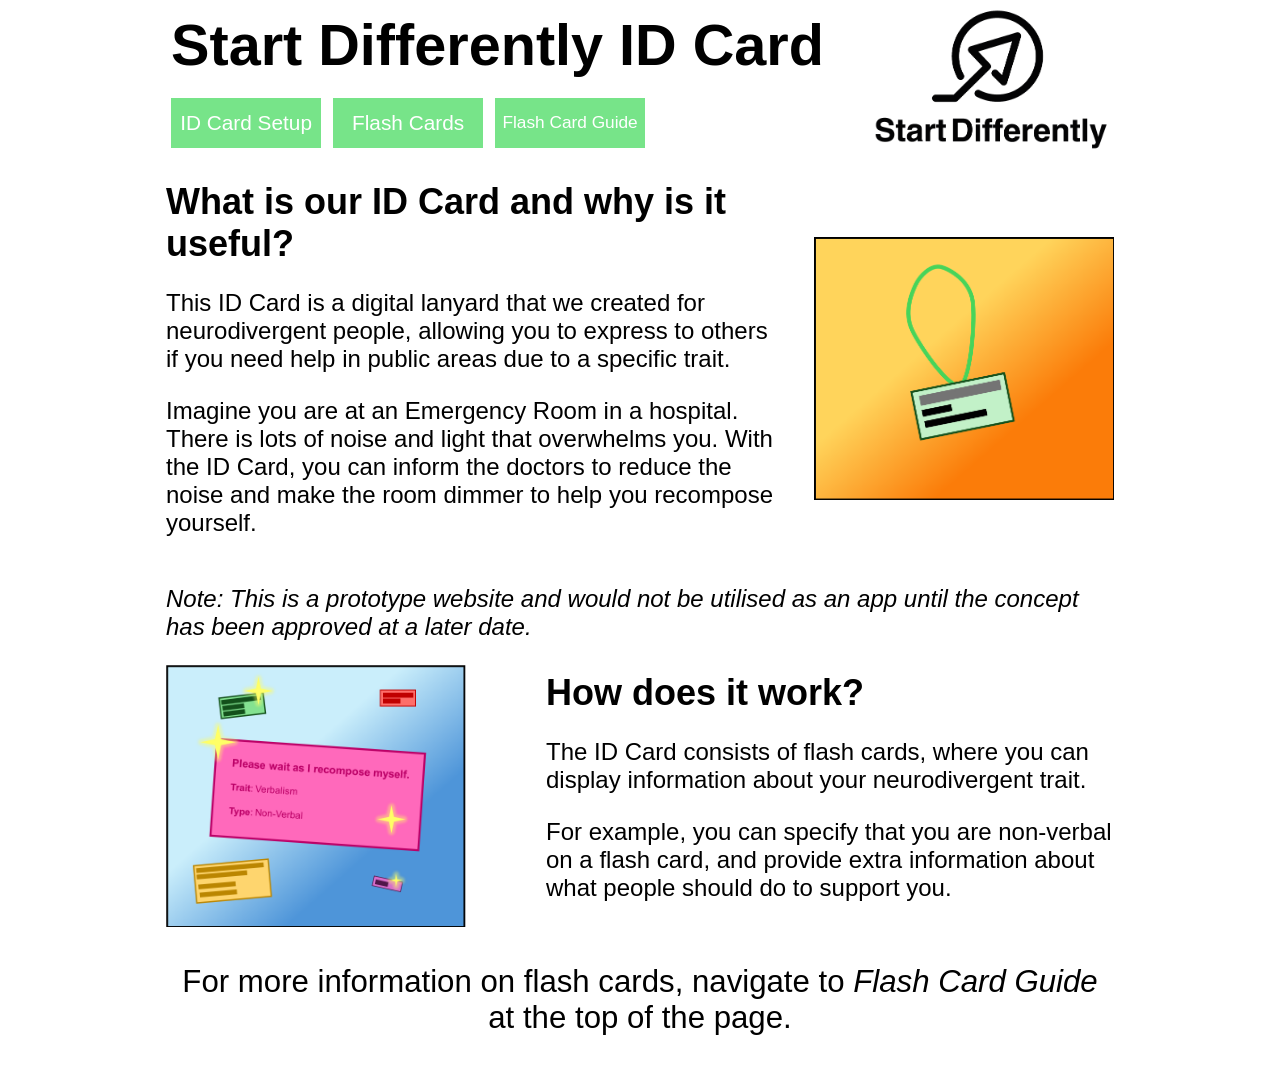
<file: index.html>
<!DOCTYPE html>

<html lang="en">
  <head>
    <meta charset="UTF-8">
    <link href="styles-home&help.css" rel="stylesheet">
    <title>StartDifferently ID Card</title>
  </head>
  <body>
    <header>
      <div class="header">
        <div class="title">
            <h1>Start Differently ID Card</h1>
            <div class="home-nav-links">
              <a class="link-btn" href="prototype_setup.html">ID Card Setup</a>
              <a class="link-btn" href="prototype_flash_display.html">Flash Cards</a>
              <a class="link-btn font-ui" href="prototype_flash_help.html">Flash Card Guide</a>
            </div>
        </div>
        <img class="logo" src="SD_LOGO_CENTRE_ALIGN_CMYK_BLACK.png">
      </div>
    </header>
    <main>
      <div class="id-card-area">
        <div class="id-description">
          <h2>What is our ID Card and why is it useful?</h2>
          <p>This ID Card is a digital lanyard that we created for neurodivergent people, allowing
            you to express to others if you need help in public areas due to a specific trait.</p>
          <p>Imagine you are at an Emergency Room in a hospital. There is lots of noise and light that
            overwhelms you. With the ID Card, you can inform the doctors to reduce the noise and make
            the room dimmer to help you recompose yourself.</p>
        </div>
        <div class="id-image">
          <img src="lanyard.png" alt="A lanyard with an ID Card.">
        </div>
      </div>
      <p><em>Note: This is a prototype website and would not be utilised as an app until the concept 
        has been approved at a later date.</em></p>

      <div class="flash-card-explanation">
        <div class="flash-image">
          <img src="flash-card.png" alt="A flash card with some information.">
        </div>
        <div class="flash-description">
          <h2>How does it work?</h2>
          <p>The ID Card consists of flash cards, where you can display information about your 
            neurodivergent trait.</p>
          <p>For example, you can specify that you are non-verbal on a flash card, and provide 
            extra information about what people should do to support you.</p>
        </div>
      </div>
      <p class="attentive">For more information on flash cards, navigate to <em>Flash Card Guide</em> at the top of the page.</p>
    </main>
  </body>
</html>
</file>
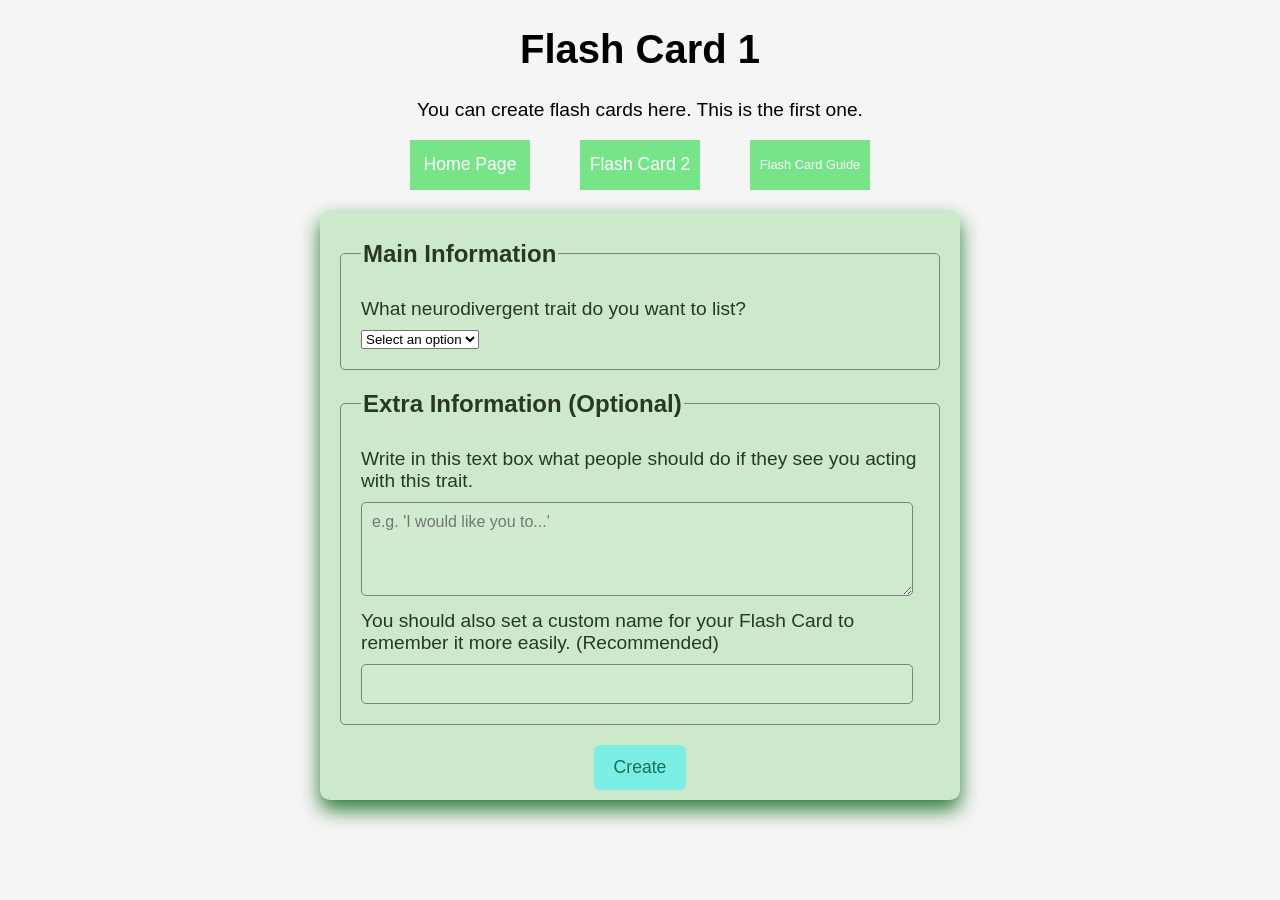
<file: prototype_flash1.html>
<!DOCTYPE html>

<html lang="en">
    <head>
        <meta charset="UTF-8">
        <meta name="viewport" content="width=device-width, initial-scale=1.0">
        <link href="styles-flash.css" rel="stylesheet">
        <title>Flash Card 1</title>
    </head>
    <body>
        <header class="center">
            <h1>Flash Card 1</h1>
            <p class="description">You can create flash cards here. This is the first one.</p>
            <div class="nav-flash-links">
                <a class="link-btn" href="index.html">Home Page</a>
                <a class="link-btn" href="prototype_flash2.html">Flash Card 2</a>
                <a class="link-btn font-ui" href="prototype_flash_help.html" target="flashGuide">Flash Card Guide</a>
            </div>
        </header>
        
        <main class="container">
            <form id="form-options">
                <input type="hidden" id="card-number" value="0">
                <fieldset>
                    <legend class="info">Main Information</legend>
                    <label for="disability">What neurodivergent trait do you want to list?</label>

                    <select name="disability" id="disability" required>
                        <option value="" selected disabled>Select an option</option>
                        <option value="Verbalism">Verbalism</option>
                        <option value="Sensory">Sensory</option>
                        <option value="Support">Support</option>
                        <option value="Monotropic">Monotropic</option>
                    </select>
                </fieldset>

                <fieldset id="sub-category" style="display: none;">
                    <legend id="sub-category-title" class="sub-category">
                        Please specify the type of trait you want to list.
                    </legend>

                    <div id="sub-category-options"></div>

                    <label>
                        Your trait can be expressed with a background colour
                        for your flash card. Choose one here. (Optional)
                    </label>

                    <div id="colour-options"></div>
                </fieldset>

                <fieldset>
                    <legend class="info">Extra Information (Optional)</legend>
                    <label for="explain">
                        Write in this text box what people should do if they see you acting
                        with this trait.
                    </label>
                    <textarea 
                        rows="4" 
                        maxlength="200"
                        name="explain" 
                        id="explain" 
                        placeholder="e.g. 'I would like you to...'"></textarea>
                    <label for="name">
                        You should also set a custom name for your Flash Card to remember it
                        more easily. (Recommended)
                    </label>
                    <input id="name" type="text" maxlength="20">
                </fieldset>

                <button type="submit" class="create-btn" id="submit-btn">Create</button>
            </form>
        </main>
        <script src="flash.js"></script>
    </body>
</html>
</file>
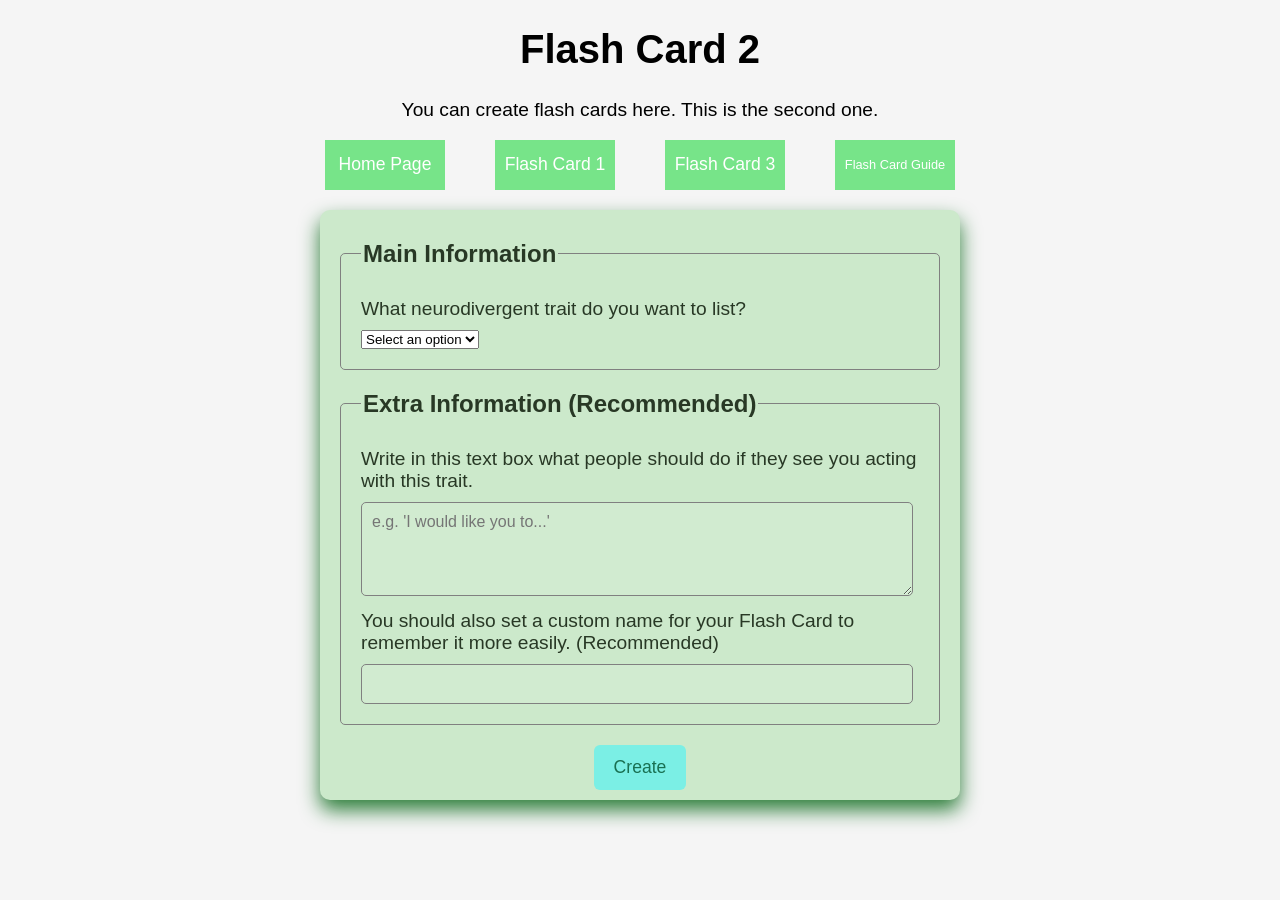
<file: prototype_flash2.html>
<!DOCTYPE html>

<html lang="en">
    <head>
        <meta charset="UTF-8">
        <meta name="viewport" content="width=device-width, initial-scale=1.0">
        <link href="styles-flash.css" rel="stylesheet">
        <title>Flash Card 2</title>
    </head>
    <body>
        <header class="center">
            <h1>Flash Card 2</h1>
            <p class="description">You can create flash cards here. This is the second one.</p>
            <div class="nav-flash-links">
                <a class="link-btn" href="index.html">Home Page</a>
                <a class="link-btn" href="prototype_flash1.html">Flash Card 1</a>
                <a class="link-btn" href="prototype_flash3.html">Flash Card 3</a>
                <a class="link-btn font-ui" href="prototype_flash_help.html" target="flashGuide">Flash Card Guide</a>
            </div>
        </header>

        <main class="container">
            <form id="form-options">
                <input type="hidden" id="card-number" value="1">
                <fieldset>
                    <legend class="info">Main Information</legend>
                    <label for="disability">What neurodivergent trait do you want to list?</label>

                    <select name="disability" id="disability" required>
                        <option value="" selected disabled>Select an option</option>
                        <option value="Verbalism">Verbalism</option>
                        <option value="Sensory">Sensory</option>
                        <option value="Support">Support</option>
                        <option value="Monotropic">Monotropic</option>
                    </select>
                </fieldset>

                <fieldset id="sub-category" style="display: none;">
                    <legend id="sub-category-title" class="sub-category">
                        Please specify the type of trait you want to list.
                    </legend>

                    <div id="sub-category-options"></div>

                    <label>
                        This trait type can also be expressed with a background colour
                        for your flash card. Choose one here. (Optional)
                    </label>

                    <div id="colour-options"></div>
                </fieldset>

                <fieldset>
                    <legend class="info">Extra Information (Recommended)</legend>
                    <label for="explain">
                        Write in this text box what people should do if they see you acting
                        with this trait.
                    </label>
                    <textarea 
                        rows="4" 
                        maxlength="200"
                        name="explain" 
                        id="explain" 
                        placeholder="e.g. 'I would like you to...'"></textarea>
                    <label for="name">
                        You should also set a custom name for your Flash Card to remember it
                        more easily. (Recommended)
                    </label>
                    <input id="name" type="text" maxlength="20">
                </fieldset>

                <button type="submit" class="create-btn" id="submit-btn">Create</button>
            </form>
        </main>
        <script src="flash.js"></script>
    </body>
</html>
</file>
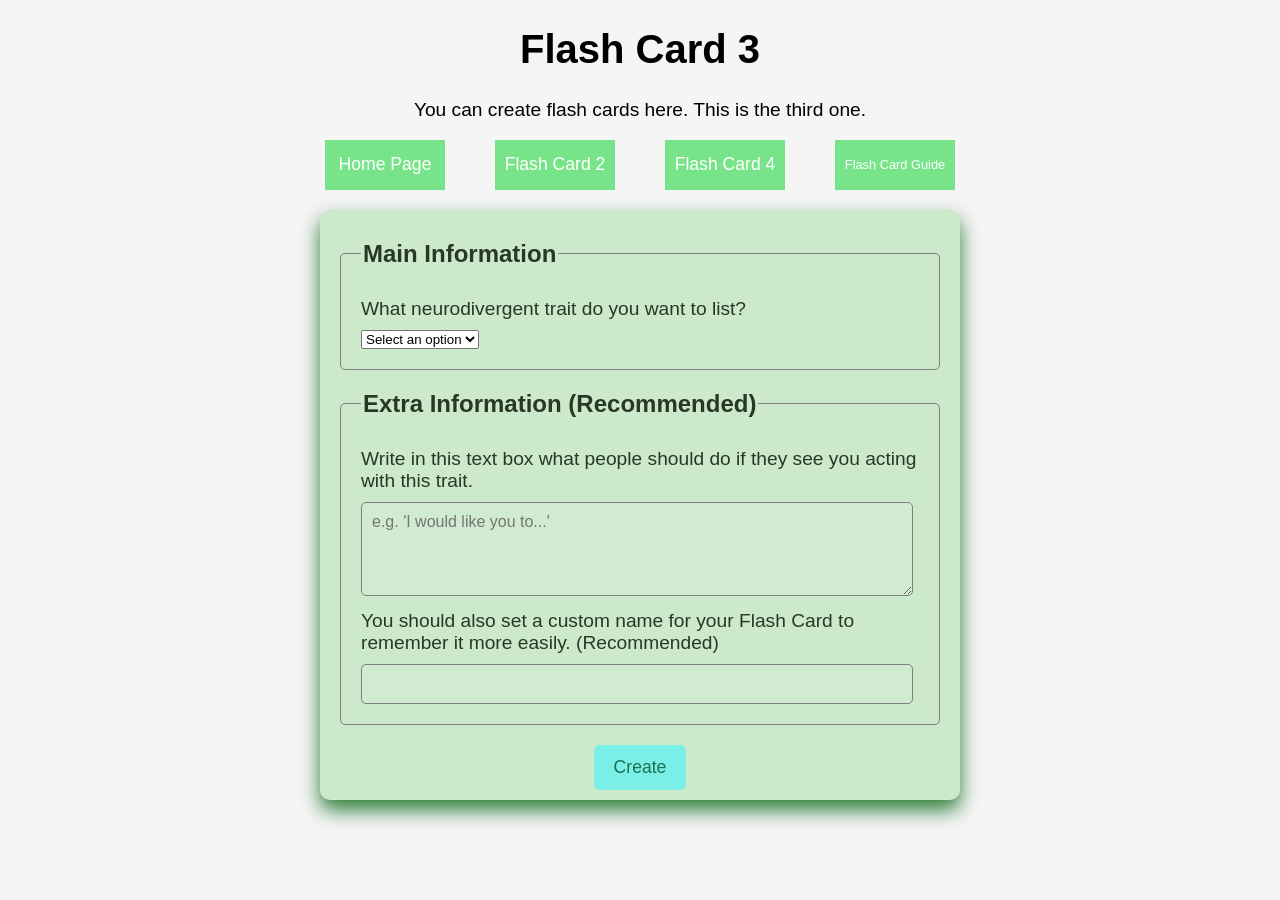
<file: prototype_flash3.html>
<!DOCTYPE html>

<html lang="en">
    <head>
        <meta charset="UTF-8">
        <meta name="viewport" content="width=device-width, initial-scale=1.0">
        <link href="styles-flash.css" rel="stylesheet">
        <title>Flash Card 3</title>
    </head>
    <body>
        <header class="center">
            <h1>Flash Card 3</h1>
            <p class="description">You can create flash cards here. This is the third one.</p>
            <div class="nav-flash-links">
                <a class="link-btn" href="index.html">Home Page</a>
                <a class="link-btn" href="prototype_flash2.html">Flash Card 2</a>
                <a class="link-btn" href="prototype_flash4.html">Flash Card 4</a>
                <a class="link-btn font-ui" href="prototype_flash_help.html" target="flashGuide">Flash Card Guide</a>
            </div>
        </header>

        <main class="container">
            <form id="form-options">
                <input type="hidden" id="card-number" value="2">
                <fieldset>
                    <legend class="info">Main Information</legend>
                    <label for="disability">What neurodivergent trait do you want to list?</label>

                    <select name="disability" id="disability" required>
                        <option value="" selected disabled>Select an option</option>
                        <option value="Verbalism">Verbalism</option>
                        <option value="Sensory">Sensory</option>
                        <option value="Support">Support</option>
                        <option value="Monotropic">Monotropic</option>
                    </select>
                </fieldset>

                <fieldset id="sub-category" style="display: none;">
                    <legend id="sub-category-title" class="sub-category">
                        Please specify the type of trait you want to list.
                    </legend>

                    <div id="sub-category-options"></div>

                    <label>
                        This trait type can also be expressed with a background colour
                        for your flash card. Choose one here. (Optional)
                    </label>

                    <div id="colour-options"></div>
                </fieldset>

                <fieldset>
                    <legend class="info">Extra Information (Recommended)</legend>
                    <label for="explain">
                        Write in this text box what people should do if they see you acting
                        with this trait.
                    </label>
                    <textarea 
                        rows="4" 
                        maxlength="200"
                        name="explain" 
                        id="explain" 
                        placeholder="e.g. 'I would like you to...'"></textarea>
                    <label for="name">
                        You should also set a custom name for your Flash Card to remember it
                        more easily. (Recommended)
                    </label>
                    <input id="name" type="text" maxlength="20">
                </fieldset>

                <button type="submit" class="create-btn" id="submit-btn">Create</button>
            </form>
        </main>
        <script src="flash.js"></script>
    </body>
</html>
</file>
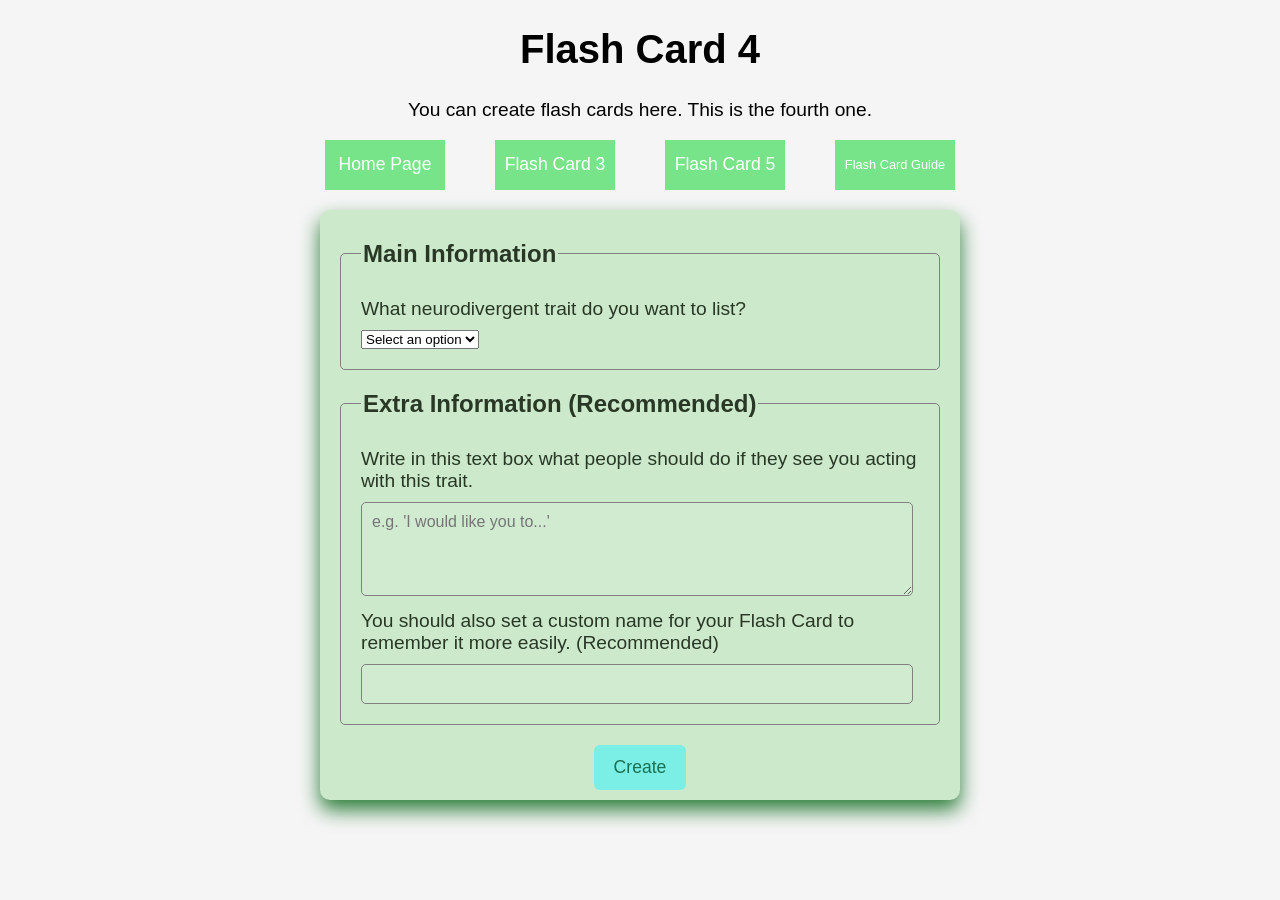
<file: prototype_flash4.html>
<!DOCTYPE html>

<html lang="en">
    <head>
        <meta charset="UTF-8">
        <meta name="viewport" content="width=device-width, initial-scale=1.0">
        <link href="styles-flash.css" rel="stylesheet">
        <title>Flash Card 4</title>
    </head>
    <body>
        <header class="center">
            <h1>Flash Card 4</h1>
            <p class="description">You can create flash cards here. This is the fourth one.</p>
            <div class="nav-flash-links">
                <a class="link-btn" href="index.html">Home Page</a>
                <a class="link-btn" href="prototype_flash3.html">Flash Card 3</a>
                <a class="link-btn" href="prototype_flash5.html">Flash Card 5</a>
                <a class="link-btn font-ui" href="prototype_flash_help.html" target="flashGuide">Flash Card Guide</a>
            </div>
        </header>

        <main class="container">
            <form id="form-options">
                <input type="hidden" id="card-number" value="3">
                <fieldset>
                    <legend class="info">Main Information</legend>
                    <label for="disability">What neurodivergent trait do you want to list?</label>

                    <select name="disability" id="disability" required>
                        <option value="" selected disabled>Select an option</option>
                        <option value="Verbalism">Verbalism</option>
                        <option value="Sensory">Sensory</option>
                        <option value="Support">Support</option>
                        <option value="Monotropic">Monotropic</option>
                    </select>
                </fieldset>

                <fieldset id="sub-category" style="display: none;">
                    <legend id="sub-category-title" class="sub-category">
                        Please specify the type of trait you want to list.
                    </legend>

                    <div id="sub-category-options"></div>

                    <label>
                        This trait type can also be expressed with a background colour
                        for your flash card. Choose one here. (Optional)
                    </label>

                    <div id="colour-options"></div>
                </fieldset>

                <fieldset>
                    <legend class="info">Extra Information (Recommended)</legend>
                    <label for="explain">
                        Write in this text box what people should do if they see you acting
                        with this trait.
                    </label>
                    <textarea 
                        rows="4" 
                        maxlength="200"
                        name="explain" 
                        id="explain" 
                        placeholder="e.g. 'I would like you to...'"></textarea>
                    <label for="name">
                        You should also set a custom name for your Flash Card to remember it
                        more easily. (Recommended)
                    </label>
                    <input id="name" type="text" maxlength="20">
                </fieldset>

                <button type="submit" class="create-btn" id="submit-btn">Create</button>
            </form>
        </main>
        <script src="flash.js"></script>
    </body>
</html>
</file>
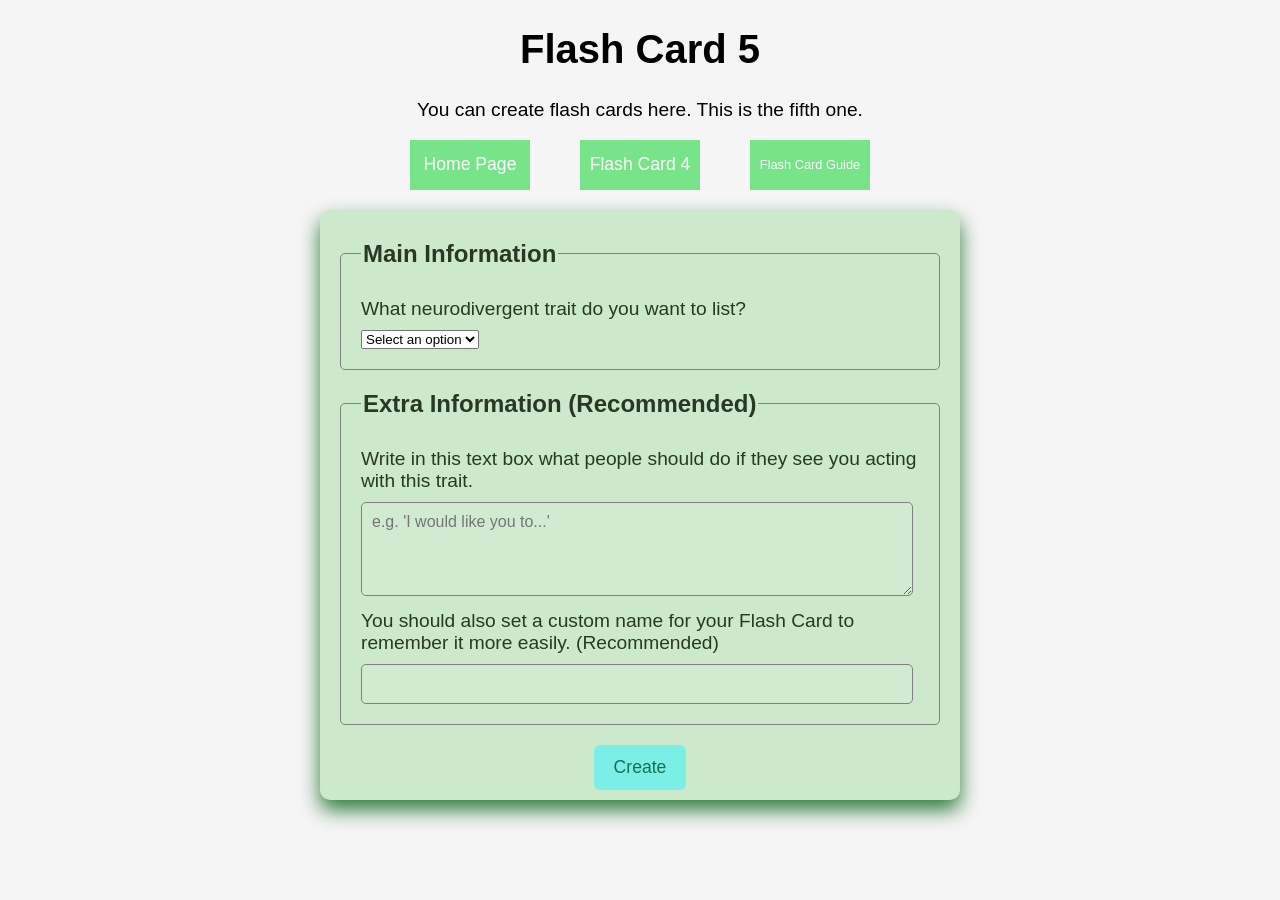
<file: prototype_flash5.html>
<!DOCTYPE html>

<html lang="en">
    <head>
        <meta charset="UTF-8">
        <meta name="viewport" content="width=device-width, initial-scale=1.0">
        <link href="styles-flash.css" rel="stylesheet">
        <title>Flash Card 5</title>
    </head>
    <body>
        <header class="center">
            <h1>Flash Card 5</h1>
            <p class="description">You can create flash cards here. This is the fifth one.</p>
            <div class="nav-flash-links">
                <a class="link-btn" href="index.html">Home Page</a>
                <a class="link-btn" href="prototype_flash4.html">Flash Card 4</a>
                <a class="link-btn font-ui" href="prototype_flash_help.html" target="flashGuide">Flash Card Guide</a>
            </div>
        </header>

        <main class="container">
            <form id="form-options">
                <input type="hidden" id="card-number" value="4">
                <fieldset>
                    <legend class="info">Main Information</legend>
                    <label for="disability">What neurodivergent trait do you want to list?</label>

                    <select name="disability" id="disability" required>
                        <option value="" selected disabled>Select an option</option>
                        <option value="Verbalism">Verbalism</option>
                        <option value="Sensory">Sensory</option>
                        <option value="Support">Support</option>
                        <option value="Monotropic">Monotropic</option>
                    </select>
                </fieldset>

                <fieldset id="sub-category" style="display: none;">
                    <legend id="sub-category-title" class="sub-category">
                        Please specify the type of trait you want to list.
                    </legend>

                    <div id="sub-category-options"></div>

                    <label>
                        This trait type can also be expressed with a background colour
                        for your flash card. Choose one here. (Optional)
                    </label>

                    <div id="colour-options"></div>
                </fieldset>

                <fieldset>
                    <legend class="info">Extra Information (Recommended)</legend>
                    <label for="explain">
                        Write in this text box what people should do if they see you acting
                        with this trait.
                    </label>
                    <textarea 
                        rows="4" 
                        maxlength="200"
                        name="explain" 
                        id="explain" 
                        placeholder="e.g. 'I would like you to...'"></textarea>
                    <label for="name">
                        You should also set a custom name for your Flash Card to remember it
                        more easily. (Recommended)
                    </label>
                    <input id="name" type="text" maxlength="20">
                </fieldset>

                <button type="submit" class="create-btn" id="submit-btn">Create</button>
            </form>
        </main>
        <script src="flash.js"></script>
    </body>
</html>
</file>
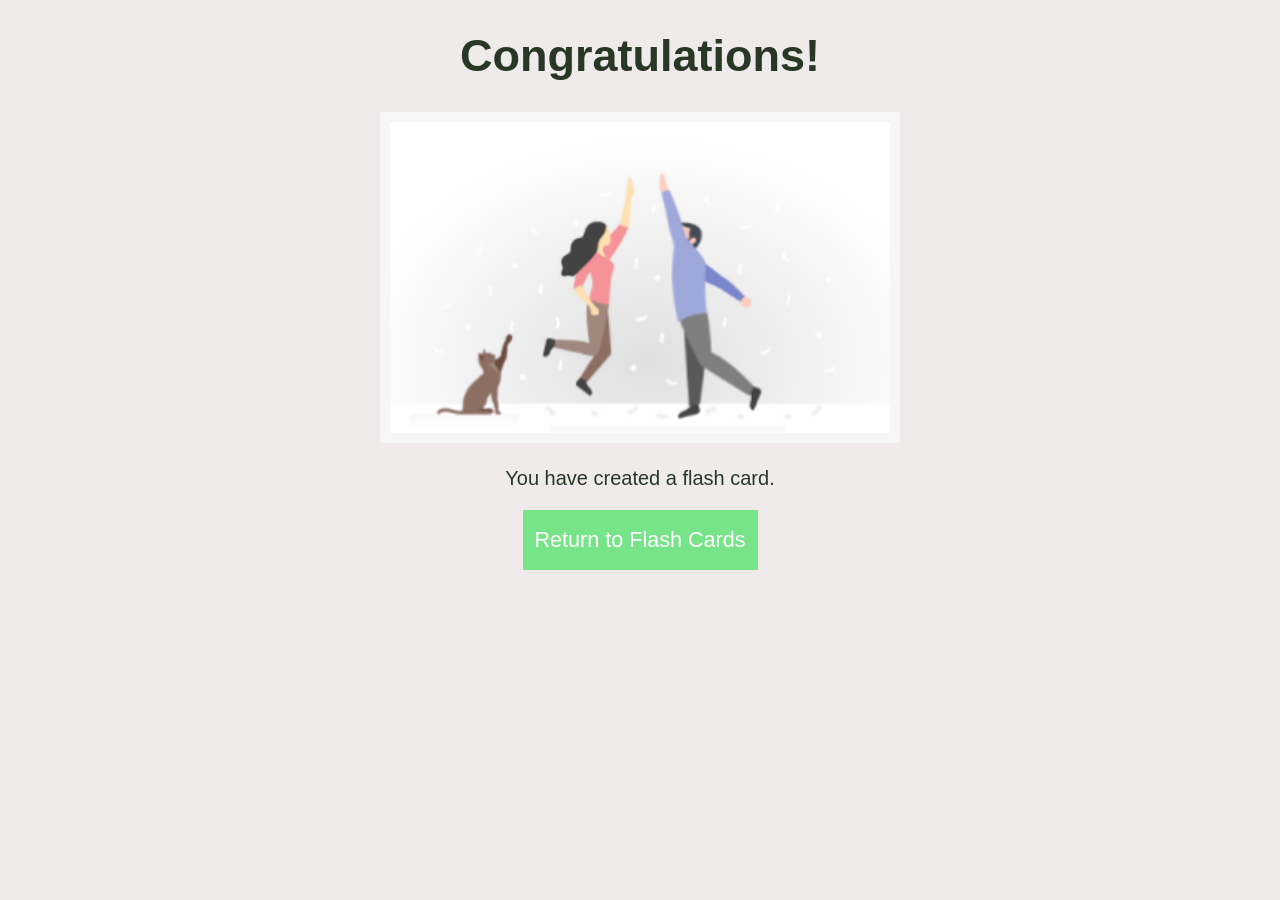
<file: prototype_flash_created.html>
<!DOCTYPE html>

<html lang="en">
    <head>
        <meta charset="UTF-8">
        <link href="styles-flash-created.css" rel="stylesheet">
        <title>Flash Card Created</title>
    </head>
    <body>
        <main>
            <h1 class="congratulations">Congratulations!</h1>
            <img src="flash-created.png">
            <p class="creation">You have created a flash card.</p>
            <a class="display-btn" href="prototype_flash_display.html">Return to Flash Cards</a>
        </main>
    </body>
</html>
</file>
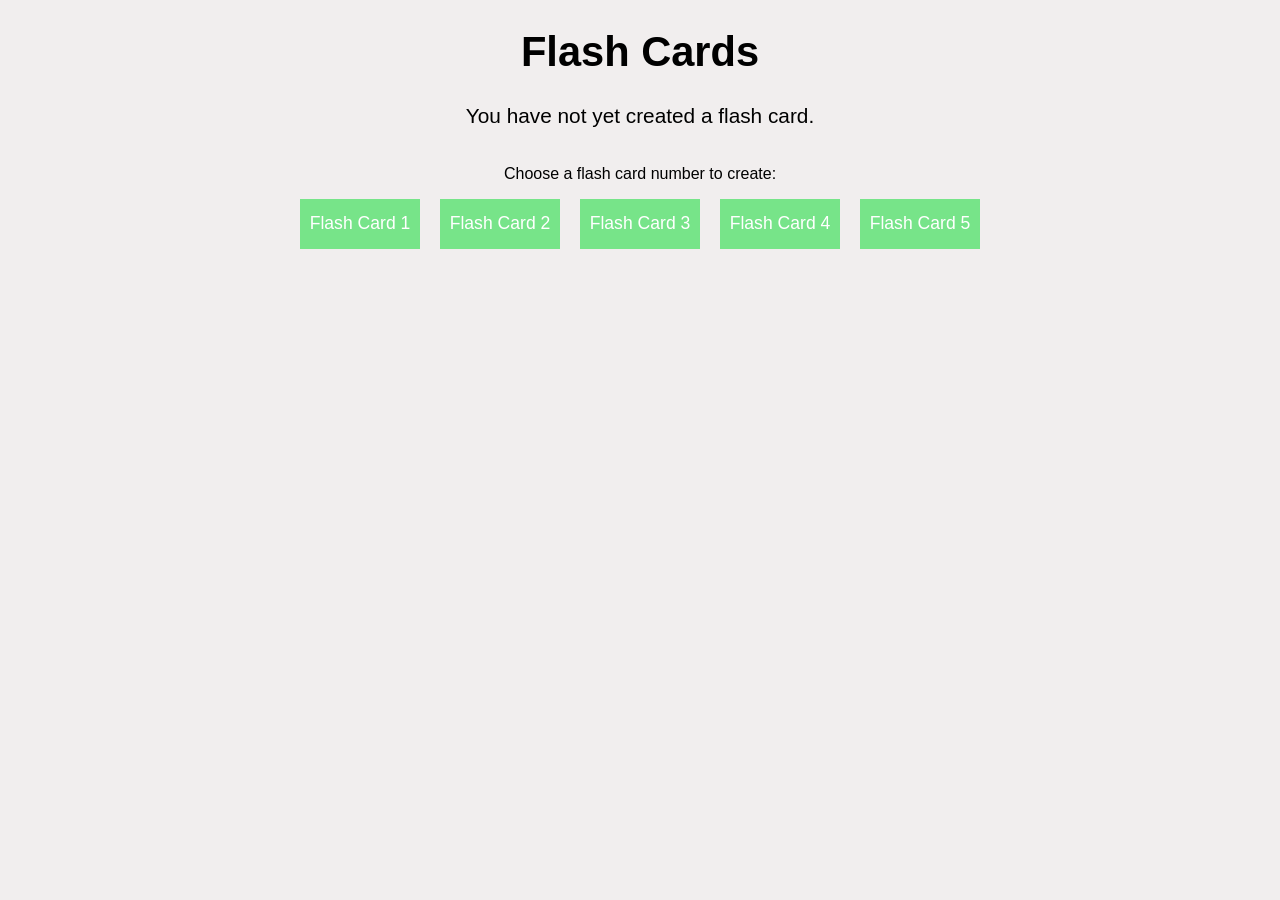
<file: prototype_flash_display.html>
<!DOCTYPE html>

<html lang="en">
    <head>
        <meta charset="UTF-8">
        <link href="styles-display&info.css" rel="stylesheet">
        <title>Flash Cards</title>
    </head>
    <body class="center">
        <header>
            <h1>Flash Cards</h1>
        </header>
        <main>
            <p id="card-status">You have not yet created a flash card.</p>
            <div id="flash-card-container"></div>
        </main>
        <p class="description">Choose a flash card number to create:</p>
        <div class="nav-display-links">
            <a class="link-btn create-card" href="prototype_flash1.html">Flash Card 1</a>
            <a class="link-btn create-card" href="prototype_flash2.html">Flash Card 2</a>
            <a class="link-btn create-card" href="prototype_flash3.html">Flash Card 3</a>
            <a class="link-btn create-card" href="prototype_flash4.html">Flash Card 4</a>
            <a class="link-btn create-card" href="prototype_flash5.html">Flash Card 5</a>
        </div>
        <script src="display.js"></script>
    </body>
</html>
</file>
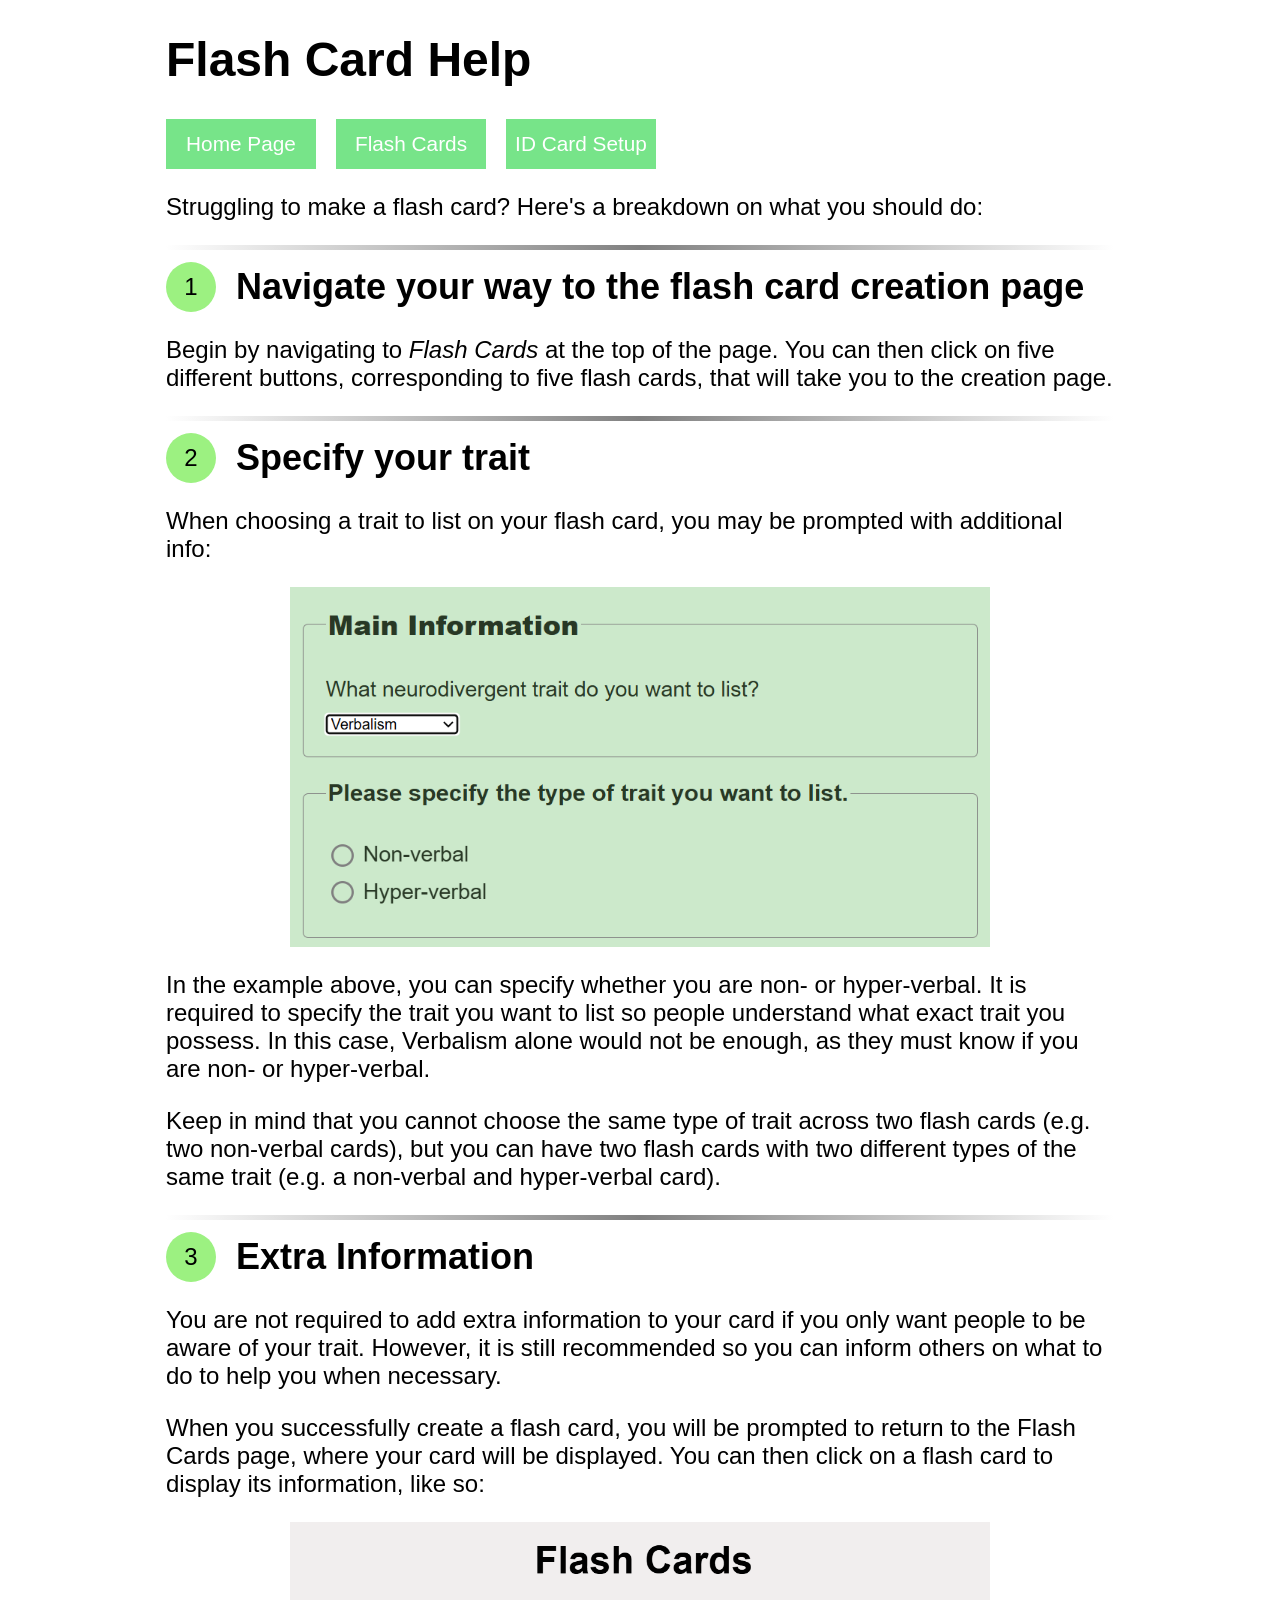
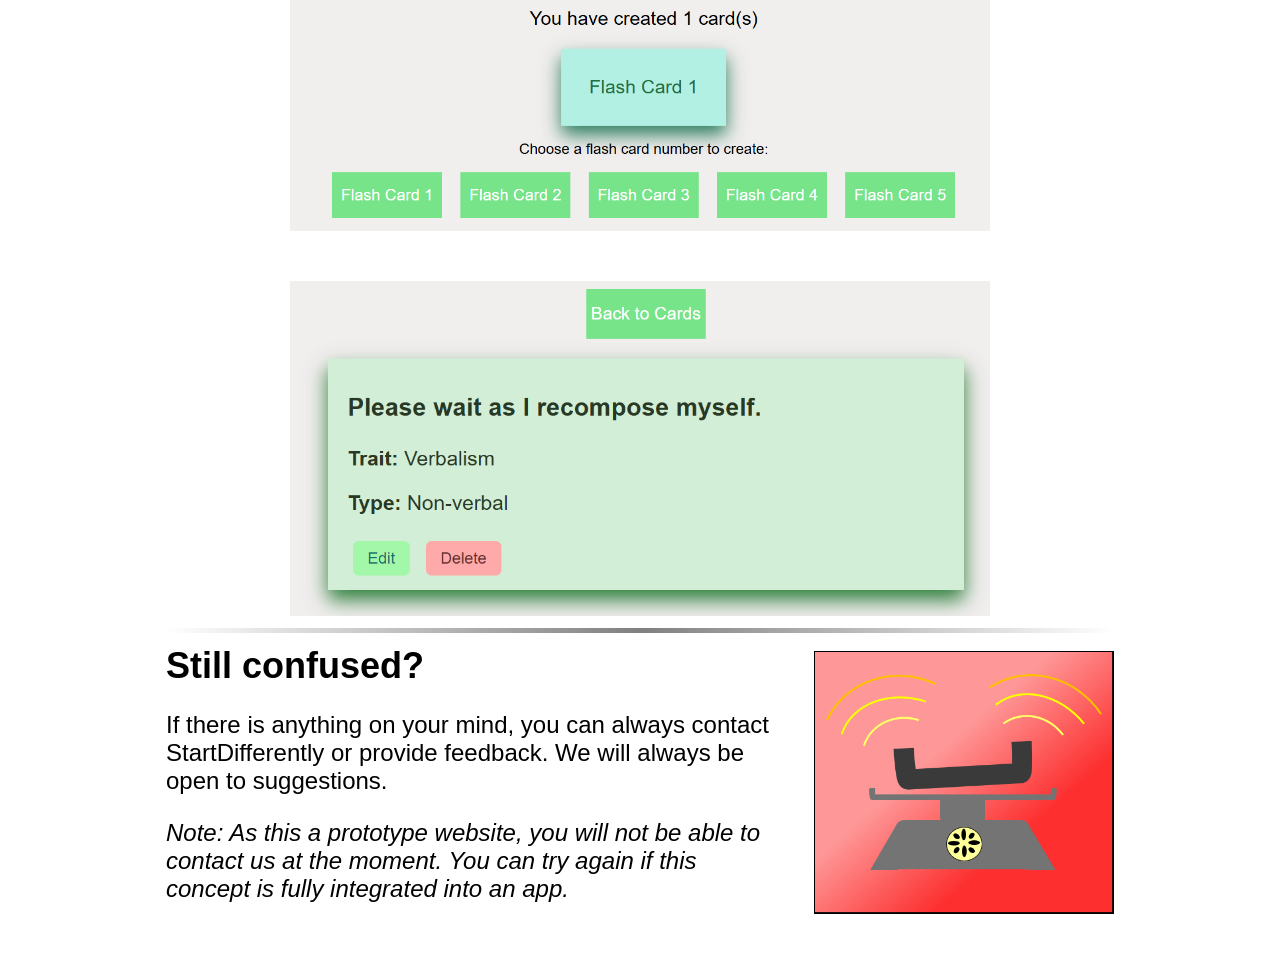
<file: prototype_flash_help.html>
<!DOCTYPE html>

<html lang="en">
    <head>
        <meta charset="UTF-8">
        <title>Flash Card Help</title>
        <link href="styles-home&help.css" rel="stylesheet">
    </head>
    <body>
        <main>
            <h1>Flash Card Help</h1>
            <div class="align">
                <a class="link-btn" href="index.html">Home Page</a>
                <a class="link-btn" href="prototype_flash_display.html">Flash Cards</a>
                <a class="link-btn" href="prototype_setup.html">ID Card Setup</a>
            </div>
            <p>
                Struggling to make a flash card? Here's a breakdown on what you should do:
            </p>
            <hr>
            <div class="align"><div class="circle">1</div><h2> Navigate your way to the 
                flash card creation page</h2></div>
            <p>
                Begin by navigating to <em>Flash Cards</em> at the top of the page. You can then 
                click on five different buttons, corresponding to five flash cards, that 
                will take you to the creation page.
            </p>
            <hr>
            <div class="align"><div class="circle">2</div><h2> Specify your trait</h2></div>
            <p>
                When choosing a trait to list on your flash card, you may be prompted with 
                additional info:
            </p>
            <img class="img-info" src="additional-info.png">
            <p>
                In the example above, you can specify whether you are non- or hyper-verbal. 
                It is required to specify the trait you want to list so people understand 
                what exact trait you possess. In this case, Verbalism alone would not be 
                enough, as they must know if you are non- or hyper-verbal.
            </p>
            <p>
                Keep in mind that you cannot choose the same type of trait across two flash 
                cards (e.g. two non-verbal cards), but you can have two flash cards with two 
                different types of the same trait (e.g. a non-verbal and hyper-verbal card).
            </p>
            <hr>
            <div class="align"><div class="circle">3</div><h2> Extra Information</h2></div>
            <p>
                You are not required to add extra information to your card if you only want 
                people to be aware of your trait. However, it is still recommended so you can 
                inform others on what to do to help you when necessary.
            </p>
            <p>
                When you successfully create a flash card, you will be prompted to return to 
                the Flash Cards page, where your card will be displayed. You can then click on 
                a flash card to display its information, like so:
            </p>
            <div class="gap">
                <img class="img-info" src="card-displayed.png">
                <img class="img-info" src="card-information.png">
            </div>
            <hr>

            <div class="id-card-area">
                <div class="id-description">
                <h2 class="importancy">Still confused?</h2>
                <p>
                    If there is anything on your mind, you can always contact StartDifferently 
                    or provide feedback. We will always be open to suggestions.
                </p>
                <p>
                    <em>Note: As this a prototype website, you will not be able to contact us 
                    at the moment. You can try again if this concept is fully integrated into 
                    an app.</em>
                </p>
                </div>
                <div class="id-image">
                <img src="cellphone.png" alt="A ringing cellphone.">
                </div>
            </div>
        </main>
    </body>
</html>
</file>
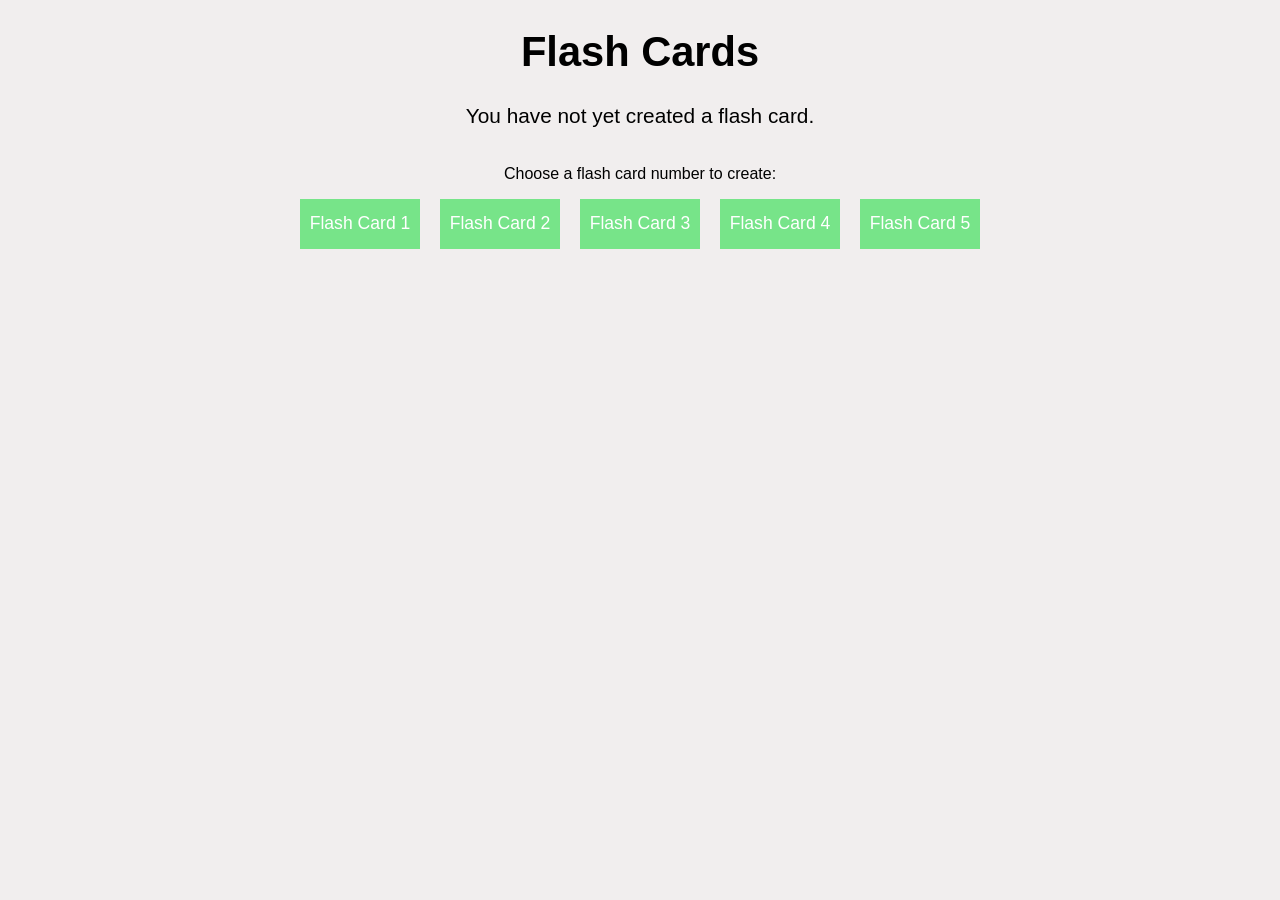
<file: prototype_flash_info.html>
<!DOCTYPE html>
<html lang="en">
  <head>
    <meta charset="UTF-8">
    <meta name="viewport" content="width=device-width, initial-scale=1.0">
    <link href="styles-display&info.css" rel="stylesheet">
    <title>Flash Card</title>
  </head>

  <body>
    <header class="center">
      <div class="nav-display-links">
        <a class="link-btn" href="prototype_flash_display.html">Back to Cards</a>
      </div>
    </header>
    <main class="container" id="card-information-container">
      <section id="card-information">
        <p id="explanation" class="explanation"><strong id="explanation-text"></strong></p>
        <p><strong>Trait:</strong> <span id="trait"></span></p>
        <p><strong>Type:</strong> <span id="type"></span></p>
      </section>
      <button type="button" id="edit-btn">Edit</button>
      <button type="button" id="delete-btn">Delete</button>
    </main>
    <script src="card-info.js"></script>
  </body>
</html>
</file>
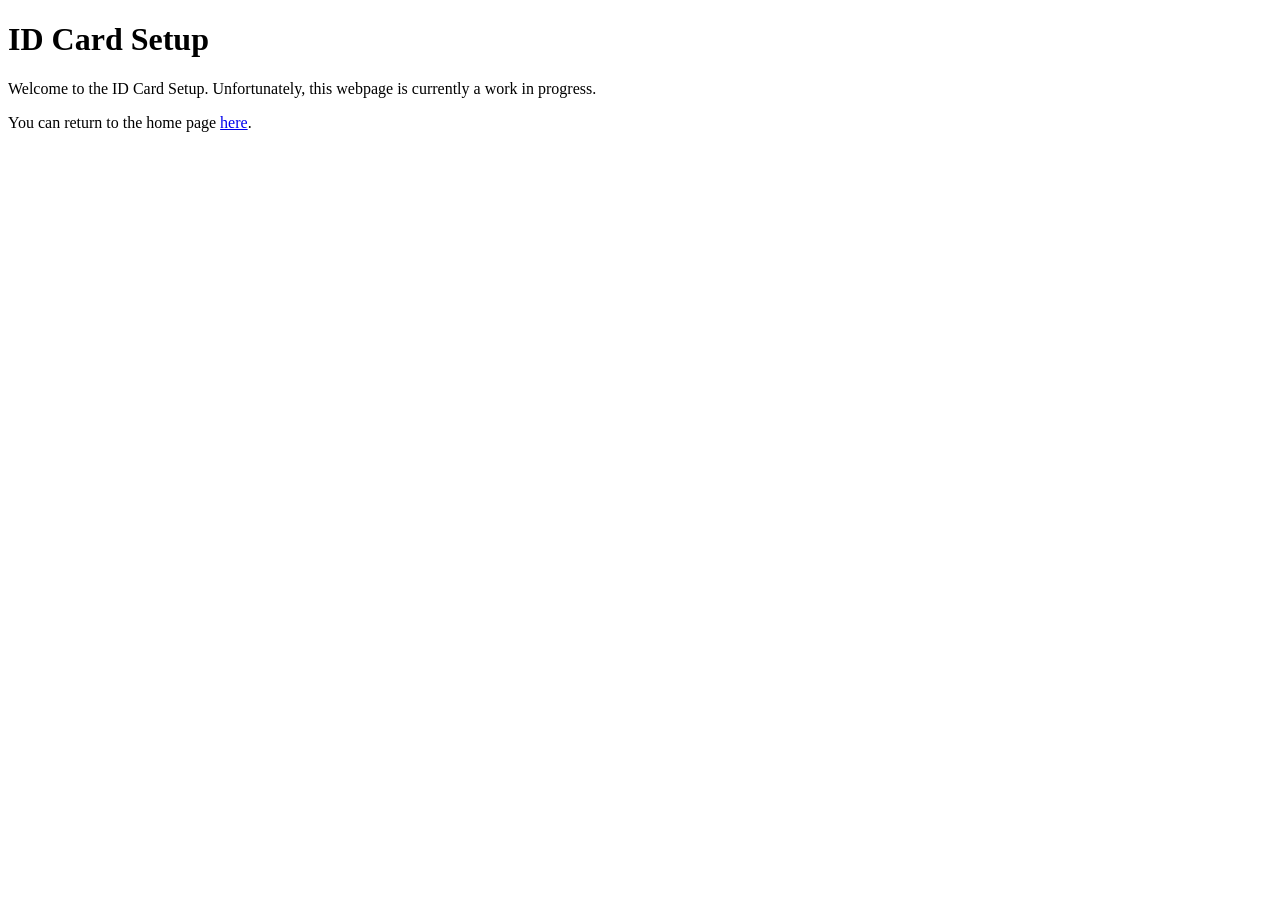
<file: prototype_setup.html>
<!DOCTYPE html>

<html lang="en">
    <head>
        <meta charset="UTF-8">
        <title>ID Card Setup</title>
    </head>
    <body>
        <header>
            <h1>ID Card Setup</h1>
            <p>
                Welcome to the ID Card Setup. Unfortunately, this webpage is currently a work in progress.
            </p>
        </header>
        <main>
            <p>You can return to the home page <a href="index.html">here</a>.</p>
        </main>
    </body>
</html>
</file>
<file: styles-home&help.css>
body {
  font-family: Arial, sans-serif;
  font-size: 1.8rem;
}

main {
  width: 75%;
  margin: 30px auto;
  font-size: 1.5rem;
}

header {
  width: 100%;
}

.header, .id-card-area, .flash-card-explanation {
  display: flex;
  flex-direction: row;
}

.header {
  display: flex;
  flex-direction: row;
  align-items: center;
  justify-content: center;
  gap: 50px;
  width: 1000px;
  margin: 0 auto;
}

.title {
  display: flex;
  flex-direction: column;
  align-items: flex-start;
  gap: 20px;
}

.title h1 {
  margin: 0;
}

.home-nav-links {
  display: flex;
  gap: 12px;
}

.link-btn {
  display: flex;
  align-items: center;
  justify-content: center;
  text-decoration: none;
  cursor: pointer;
  background-color: rgb(119, 228, 137);
  color: white;
  padding: 0;
  width: 150px;
  height: 50px;
  font-size: 1.3rem;
  transition: background-color 0.3s;
}

.link-btn:hover {
  background-color: rgb(27, 244, 63);
}

.font-ui {
  font-size: 0.6em;
}

.logo {
  width: 235px;
  height: auto;
  flex-shrink: 0;
}

img:not(.logo, .img-info) {
  width: 300px;
  height: auto;
}

.img-info {
  width: 700px;
  height: auto;
  display: block;
  margin: 0 auto;
}

.id-card-area {
  gap: 40px;
}

.flash-card-explanation {
  gap: 80px;
}

.id-card-area, .flash-card-explanation {
  display: flex;
  align-items: center;
}

.id-description, .flash-description {
  width: 70%;
}

.attentive {
  font-size: 1.3em;
  text-align: center;
}

hr {
  border: none;
  height: 5px;
  background: linear-gradient(to right, white, grey, white);
}

.align {
  display: flex;
  align-items: center;
  gap: 20px;
}

.align, h2 {
  margin: 0;
}

.circle {
  width: 50px;
  height: 50px;
  background: rgb(156, 241, 129);
  border-radius: 50%;
  display: flex;
  align-items: center;
  justify-content: center;
}

.gap {
  display: flex;
  flex-direction: column;
  gap: 50px;
}
</file>
<file: styles-flash.css>
body {
    background-color: whitesmoke;
    font-family: Arial, sans-serif;  
}

.container {
    background-color: rgb(204, 233, 203);
    color: rgb(40, 56, 37);
    border-radius: 10px;
    width: 80%;
    max-width: 600px;
    margin: 20px auto;
    padding: 10px 20px;
    box-shadow: 0 10px 20px rgb(45, 126, 58);
}

h1 {
    font-size: 2.5em;
}

.center {
    text-align: center;
}

.description {
    font-size: 1.2rem;
}

a {
    text-decoration: none;
}

.nav-flash-links {
  display: flex;
  justify-content: center;
  flex-wrap: wrap;
  gap: 50px;
}

.link-btn {
  cursor: pointer;
  background-color: rgb(119, 228, 137);
  color: white;
  width: 120px;
  height: 50px;
  font-size: 1.1rem;
  display: flex;
  justify-content: center;
  align-items: center;
  transition: background-color 0.3s;
}

.link-btn:hover {
  background-color: rgb(27, 244, 63);
}

.font-ui {
  font-size: 0.8em;
}

fieldset {
    border: 1px solid gray;
    border-radius: 5px;
    margin: 20px 0;
    padding: 20px;
}

fieldset legend {
  font-size: 1.3rem;
  font-weight: 600;
}

#sub-category-options {
  transition: opacity 0.3s ease, transform 0.3s ease;
}

#sub-category-options.animate {
  animation: optionAppear 0.3s ease forwards;
}

@keyframes optionAppear {
  from {
    opacity: 0;
    transform: translateY(-10px);
  }
  to {
    opacity: 1;
    transform: translateY(0);
  }
}

.info {
  font-size: 1.5rem;
  font-weight: 800;
}

label {
  font-size: 1.2rem;
}

label:not(.support) {
  display: block;
  margin: 10px 0;
}

input:not(.support-btn):not(.type-btn), textarea {
  background-color: #ffffff1a;
  width: 95%;
  border: 1px solid gray;
  border-radius: 5px;
  padding: 10px;
}

input, input::placeholder, textarea {
  color: rgb(19, 147, 170);
  font-size: 1em;
  font-family: Arial, sans-serif;
}

.type-btn {
  appearance: none;
  width: 20px;
  height: 20px;
  border-radius: 50%;
  border: 2px solid gray;
  vertical-align: bottom;
}

.type-btn::before {
  display: block;
  content: " ";
  width: 10px;
  height: 10px;
  border-radius: 50%;
  transform: translate(3px, 3px) scale(0);
  transition: all 0.3s ease-in;
}

.type-btn:checked::before {
  transform: translate(3px, 3px) scale(1);
  background-color: rgb(19, 147, 170);
}

#colour-options {
  display: flex;
  justify-content: center;
  flex-wrap: wrap;
  gap: 80px;
  margin-top: 10px;
}

#colour-options label {
  cursor: pointer;
}

#colour-options input {
  display: none;
}

.colour-choice {
  display: flex;
  justify-content: center;
  align-items: center;
  text-transform: capitalize;
  width: 90px;
  height: 40px;
  border: 3px solid transparent;
  box-sizing: border-box;
  color: white;
  font-size: 0.9rem;
}

#colour-options input:checked + .colour-choice {
  border-color: black;
}

.purple {
  background-color: rgb(150, 100, 190);
}

.gold {
  background-color: rgb(218, 170, 55);
}

.blue {
  background-color: rgb(100, 160, 220);
}

.green {
  background-color: rgb(100, 180, 120);
}

.pink {
  background-color: rgb(220, 130, 160);
}

.red {
  background-color: rgb(255, 85, 70);
}

.orange {
  background-color: rgb(235, 130, 40)
}

.create-btn {
  cursor: pointer;
  background-color: rgb(123, 239, 229);
  color: rgb(25, 112, 82);
  border: none;
  border-radius: 6px;
  padding: 12px 20px;
  font-size: 1.1rem;
  display: block;
  margin: auto;
  transition: background-color 0.3s;
}

.create-btn:hover {
  background-color: rgb(85, 249, 153);
}
</file>
<file: styles-flash-created.css>
body {
    background-color: rgb(239, 235, 235);
    color: rgb(40, 56, 37);
    font-family: Arial, sans-serif;
    text-align: center;
}

.congratulations {
    font-size: 45px;
}

img {
    width: 60%;
    max-width: 500px;
    height: auto;
    border: 10px solid rgb(246, 246, 246);
}

.creation {
    font-size: 20px;
}

.display-btn {
  cursor: pointer;
  background-color: rgb(119, 228, 137);
  color: white;
  width: 235px;
  height: 60px;
  font-size: 1.35rem;
  display: flex;
  justify-content: center;
  align-items: center;
  transition: background-color 0.3s;
  text-decoration: none;
  margin: 20px auto;
  transition: background-color 0.3s;
}

.display-btn:hover {
  background-color: rgb(27, 244, 63);
}
</file>
<file: styles-display&info.css>
body {
    background-color: rgb(241, 238, 238);
    font-family: Arial, sans-serif;  
    font-size: 1.3em;
}

.container {
    background-color: rgb(211, 238, 214);
    color: rgb(40, 56, 37);
    width: 80%;
    max-width: 600px;
    margin: 20px auto;
    padding: 10px 20px;
    box-shadow: 0 10px 20px rgb(83, 93, 97);
}

h1 {
    font-size: 2em;
}

.center {
    text-align: center;
}

.description {
    font-size: 1rem;
}

.italic {
    font-style: italic;
}

a {
    text-decoration: none;
}

.nav-display-links {
  display: flex;
  justify-content: center;
  flex-wrap: wrap;
  gap: 20px;
}

.link-btn {
  cursor: pointer;
  background-color: rgb(119, 228, 137);
  color: white;
  width: 120px;
  height: 50px;
  font-size: 1.1rem;
  display: flex;
  justify-content: center;
  align-items: center;
  transition: background-color 0.3s;
}
.link-btn:hover {
  background-color: rgb(27, 244, 63);
}

.flash-title {
    font-size: 1.2em;
}

.example {
    font-size: 0.8rem;
}

#flash-card-container {
    display: flex;
    flex-direction: row;
    flex-wrap: wrap;
    justify-content: center;
    gap: 20px;
}

#card-status {
    flex-basis: 100%;
}

.display-card {
    background-color: rgb(177, 240, 227);
    padding: 20px;
    box-sizing: border-box;
    width: 180px;
    height: 120px;
    margin: 0;
    box-shadow: 0 10px 20px rgb(83, 93, 97);
    display: flex;
    justify-content: center;
    align-items: center;
    transition: background-color 0.3s;
}

.display-card:hover {
  background-color: rgb(126, 253, 175);
}

.display-card.purple {
    color: rgb(71, 28, 107);
    background-color: rgb(195, 153, 230);
}

.display-card.purple:hover {
    background-color: rgb(182, 110, 241);
}

.display-card.gold {
    background-color: rgb(240, 196, 94);
}

.display-card.gold:hover {
    background-color: rgb(244, 189, 60);
}

.display-card.blue {
    background-color: rgb(147, 195, 243);
}

.display-card.blue:hover {
    background-color: rgb(109, 174, 239);
}

.display-card.green {
    background-color: rgb(190, 255, 190);
}

.display-card.green:hover {
    background-color: rgb(140, 249, 138);
}

.display-card.pink {
    background-color: rgb(255, 182, 206);
}

.display-card.pink:hover {
    background-color: rgb(246, 130, 169);
}

.display-card.red {
    background-color: rgb(254, 129, 118);
}

.display-card.red:hover {
    background-color: rgb(247, 89, 74);
}

.display-card.orange {
    background-color: rgb(247, 167, 98);
}

.display-card.orange:hover {
    background-color: rgb(240, 146, 65);
}

.card-link {
    display: block;
    font-size: 1.3rem;
    color: rgb(32, 109, 64);
    padding: 10px;
    overflow-wrap: anywhere;
    word-break: break-word;
    text-align: center;
}

.display-card.purple .card-link {
    color: rgb(51, 32, 58);
}

.display-card.gold .card-link {
    color: rgb(80, 60, 10);
}

.display-card.blue .card-link {
    color: rgb(37, 27, 71);
}

.display-card.green .card-link {
    color: rgb(18, 56, 20);
}

.display-card.pink .card-link {
    color: rgb(120, 68, 112);
}

.display-card.red .card-link {
    color: rgb(91, 39, 39);
}

.display-card.orange .card-link {
    color: rgb(107, 60, 30);
}

#card-information-container.purple {
    background-color: rgb(195, 153, 230);
}

#card-information-container.gold {
    background-color: rgb(240, 196, 94);
}

#card-information-container.blue {
    background-color: rgb(147, 195, 243);
}

#card-information-container.green {
    background-color: rgb(190, 255, 190);
}

#card-information-container.pink {
    background-color: rgb(255, 182, 206);
}

#card-information-container.red {
    background-color: rgb(254, 129, 118);
}

#card-information-container.orange {
    background-color: rgb(247, 167, 98);
}

#edit-btn, #delete-btn {
    cursor: pointer;
    border: none;
    border-radius: 6px;
    padding: 8px 15px;
    font-size: 1rem;
    margin: 5px;
}

#edit-btn {
    color: rgb(25, 112, 105);
    background-color: rgb(163, 247, 169);
}

#edit-btn:hover {
    background-color: rgb(134, 255, 115);
}

#delete-btn {
    color: rgb(100, 47, 47);
    background-color: rgb(255, 170, 170);
}

#delete-btn:hover {
    background-color: rgb(255, 100, 100);
}

.explanation {
  font-size: 1.2em;
  white-space: normal;
  overflow-wrap: break-word;
  word-wrap: break-word;
  word-break: normal;
}
</file>
